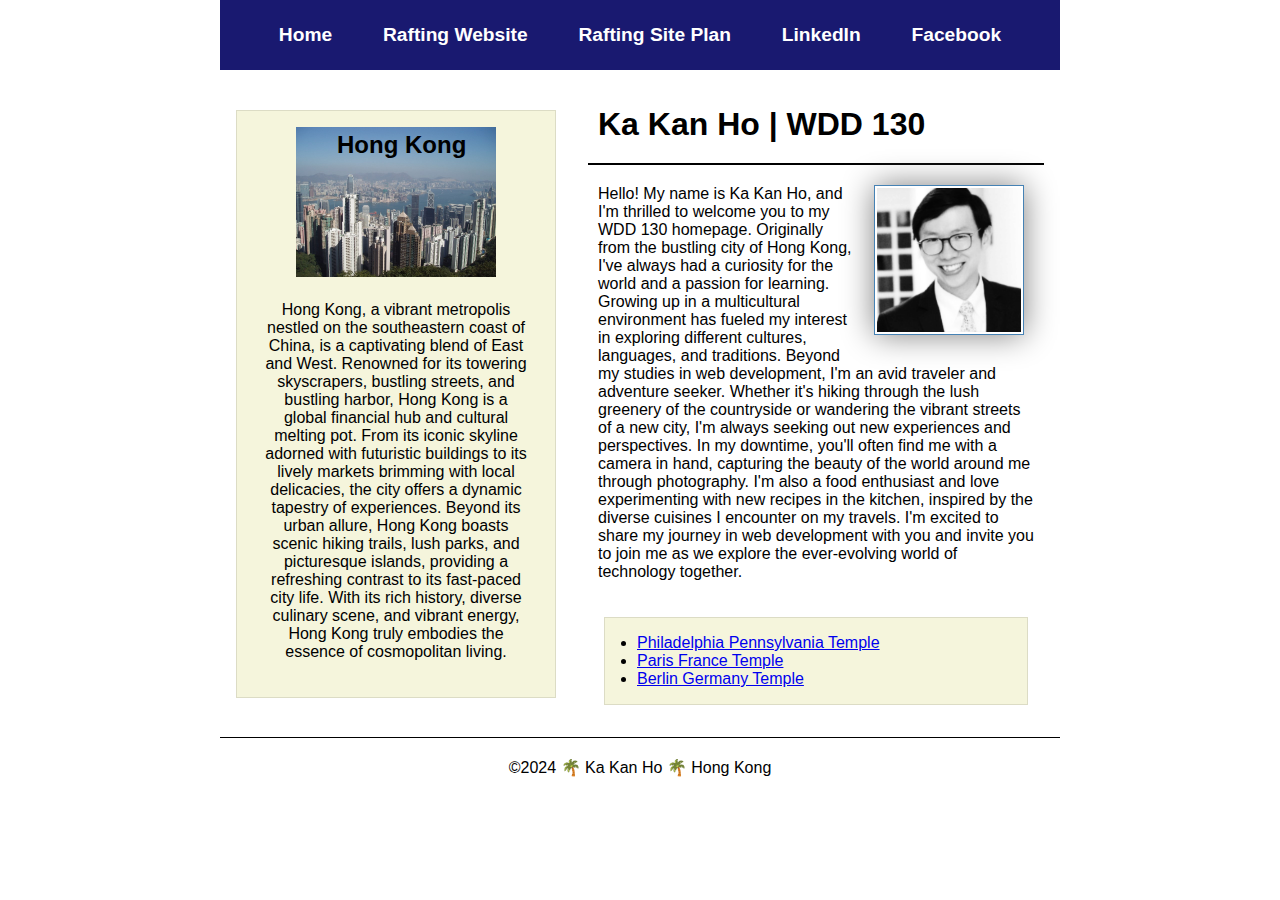
<file: index.html>
<!DOCTYPE html>
<html lang="en-US">
  <head>
    <meta charset="utf-8">
    <meta name="viewport" content="width=device-width,initial-scale=1.0">
    <title>Ka Kan Ho | WDD 130</title>
    <meta name="description" content="Welcome to Ka Kan Ho's WDD 130 homepage. Explore Ka Kan Ho's web development journey and discover the vibrant essence of Hong Kong through captivating visuals and insights. Join the exploration of web development and the dynamic cityscape of Hong Kong.">
    <meta name="author" content="Ka Kan Ho">
    <link rel="stylesheet" href="styles/styles.css">
  </head>
  <body>
    <header>
      <nav>
        <a href="#">Home</a>
        <a href="wwr/">Rafting Website</a>
        <a href="wwr/site-plan-rafting.html">Rafting Site Plan</a>
        <a href="https://www.linkedin.com/">LinkedIn</a>
        <a href="https://www.facebook.com/">Facebook</a>
      </nav>
    </header>
    <div class="grid">
      <main>
        <h1>Ka Kan Ho | WDD 130</h1>
        <img src="images/profile.jpeg" alt="Hello, my name is Ka Kan Ho" width="200">
        <p>Hello! My name is Ka Kan Ho, and I'm thrilled to welcome you to my WDD 130 homepage. Originally from the bustling city of Hong Kong, I've always had a curiosity for the world and a passion for learning. Growing up in a multicultural environment has fueled my interest in exploring different cultures, languages, and traditions. Beyond my studies in web development, I'm an avid traveler and adventure seeker. Whether it's hiking through the lush greenery of the countryside or wandering the vibrant streets of a new city, I'm always seeking out new experiences and perspectives. In my downtime, you'll often find me with a camera in hand, capturing the beauty of the world around me through photography. I'm also a food enthusiast and love experimenting with new recipes in the kitchen, inspired by the diverse cuisines I encounter on my travels. I'm excited to share my journey in web development with you and invite you to join me as we explore the ever-evolving world of technology together.</p>
        <ul class="box">
          <li><a href="https://www.churchofjesuschrist.org/temples/details/philadelphia-pennsylvania-temple" target="_blank">Philadelphia Pennsylvania Temple</a></li>
          <li><a href="https://www.churchofjesuschrist.org/temples/details/paris-france-temple" target="_blank">Paris France Temple</a></li>
          <li><a href="https://www.churchofjesuschrist.org/temples/details/lima-peru-los-olivos-temple" target="_blank">Berlin Germany Temple</a></li>
        </ul>
      </main>
      <aside class="box">
        <h2>Hong Kong</h2>
        <img src="images/A_view_of_Hong_Kong.jpg" alt="A stunning skyline view of Hong Kong with skyscrapers and Victoria Harbour">
        <p>Hong Kong, a vibrant metropolis nestled on the southeastern coast of China, is a captivating blend of East and West. Renowned for its towering skyscrapers, bustling streets, and bustling harbor, Hong Kong is a global financial hub and cultural melting pot. From its iconic skyline adorned with futuristic buildings to its lively markets brimming with local delicacies, the city offers a dynamic tapestry of experiences. Beyond its urban allure, Hong Kong boasts scenic hiking trails, lush parks, and picturesque islands, providing a refreshing contrast to its fast-paced city life. With its rich history, diverse culinary scene, and vibrant energy, Hong Kong truly embodies the essence of cosmopolitan living.</p>
      </aside>
    </div>
    <footer>
      <p>©2024 🌴 Ka Kan Ho 🌴 Hong Kong</p>
    </footer>
  </body>

  <!-- Last modified: May 15, 2024 -->
</html>
</file>
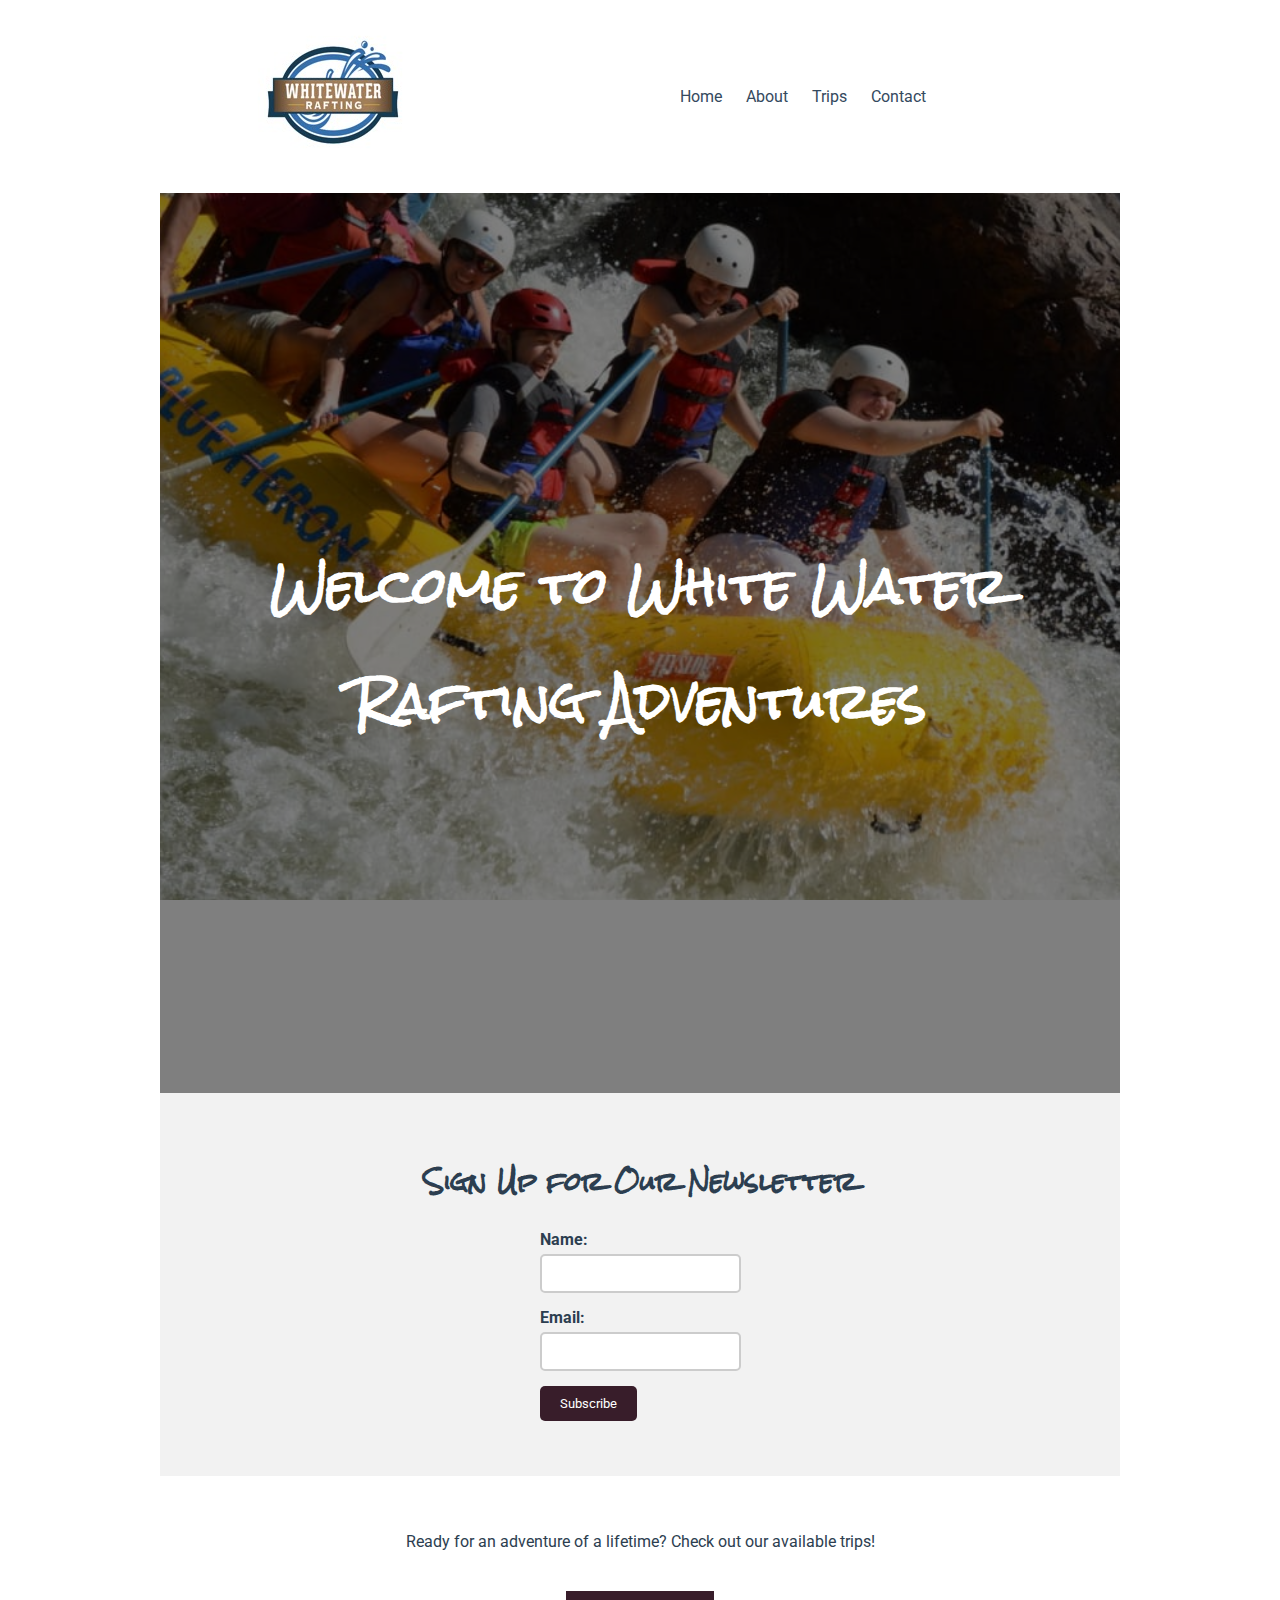
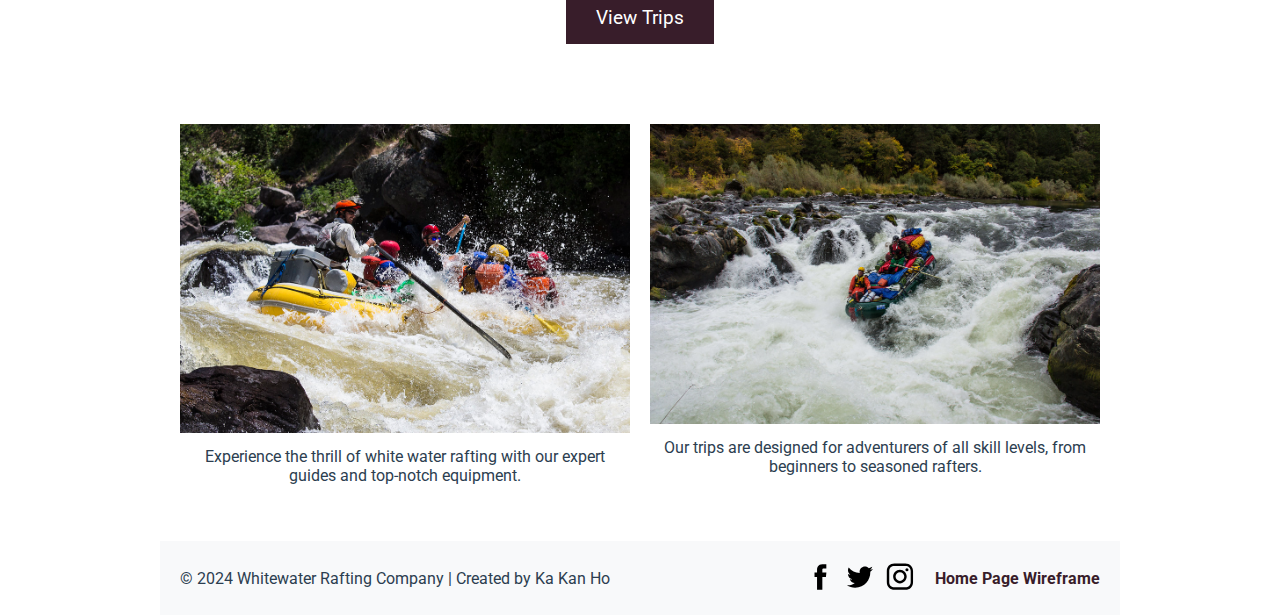
<file: wwr/index.html>
<!DOCTYPE html>
<html lang="en">
<head>
  <meta charset="UTF-8">
  <meta name="viewport" content="width=device-width, initial-scale=1.0">
  <meta name="description" content="Experience the thrill of white water rafting with our expert guides and top-notch equipment. Join us for an adventure of a lifetime.">
  <meta name="author" content="Ka Kan Ho">
  <title>White Water Rafting</title>
  <link rel="stylesheet" href="styles/rafting.css">
</head>
<body>
  <header>
    <!-- Logo -->
    <div class="logo">
      <img src="images/Picture1.jpg" alt="Rafting Company Logo">
    </div>
    <!-- Navigation -->
    <nav>
      <a href="index.html">Home</a>
      <a href="about.html">About</a>
      <a href="trips.html">Trips</a>
      <a href="contact.html">Contact</a>
    </nav>
  </header>

  <main>
    <!-- Hero Section -->
    <section class="hero-container">
      <div class="hero" style="background-image: url('images/b0hhh4sdp7cet06taqxa.jpeg');">
        <div class="hero-overlay"></div>
        <div class="hero-content">
          <h1>Welcome to White Water Rafting Adventures</h1>
        </div>
      </div>
    </section>

    <!-- Newsletter Sign-Up Form -->
    <section class="newsletter">
      <h2>Sign Up for Our Newsletter</h2>
      <form>
        <div class="input-row">
          <label for="name">Name:</label>
          <input type="text" id="name" name="name" required>
        </div>
        <div class="input-row">
          <label for="email">Email:</label>
          <input type="email" id="email" name="email" required>
        </div>
        <div class="input-row">
          <button type="submit">Subscribe</button>
        </div>
      </form>
    </section>

    <!-- Call to Action -->
    <div class="cta">
      <p>Ready for an adventure of a lifetime? Check out our available trips!</p>
      <button onclick="window.location.href='trips.html'">View Trips</button>
    </div>

    <!-- Grid Layout Section -->
    <div class="purpose">
      <div class="grid-container">
        <div class="grid-item">
          <img src="images/28206050942_0b58c7636c_b.jpg" alt="Rafting Image 1">
          <p>Experience the thrill of white water rafting with our expert guides and top-notch equipment.</p>
        </div>
        <div class="grid-item">
          <img src="images/9129835324_6c9f74d093_b.jpg" alt="Rafting Image 2">
          <p>Our trips are designed for adventurers of all skill levels, from beginners to seasoned rafters.</p>
        </div>
      </div>
    </div>
  </main>

  <footer>
    <!-- Copyright -->
    <p>© 2024 Whitewater Rafting Company | Created by Ka Kan Ho</p>
    <!-- Social Media Icons -->
    <div class="social-container">
      <nav class="sociallinks">
        <a href="https://facebook.com">
          <img src="images/facebook.svg" alt="Facebook">
        </a>
        <a href="https://twitter.com">
          <img src="images/twitter.svg" alt="Twitter">
        </a>
        <a href="https://instagram.com">
          <img src="images/instagram.svg" alt="Instagram">
        </a>
      </nav>
    </div>
    <!-- Link to Home page wireframe image -->
    <div class="wireframe-link">
      <a href="https://app.moqups.com/COa0nLbhVwtLuVstf89qK6b0GQZfDX81/view/page/ad64222d5" target="_blank">Home Page Wireframe</a>
    </div>
  </footer>
</body>
</html>
</file>
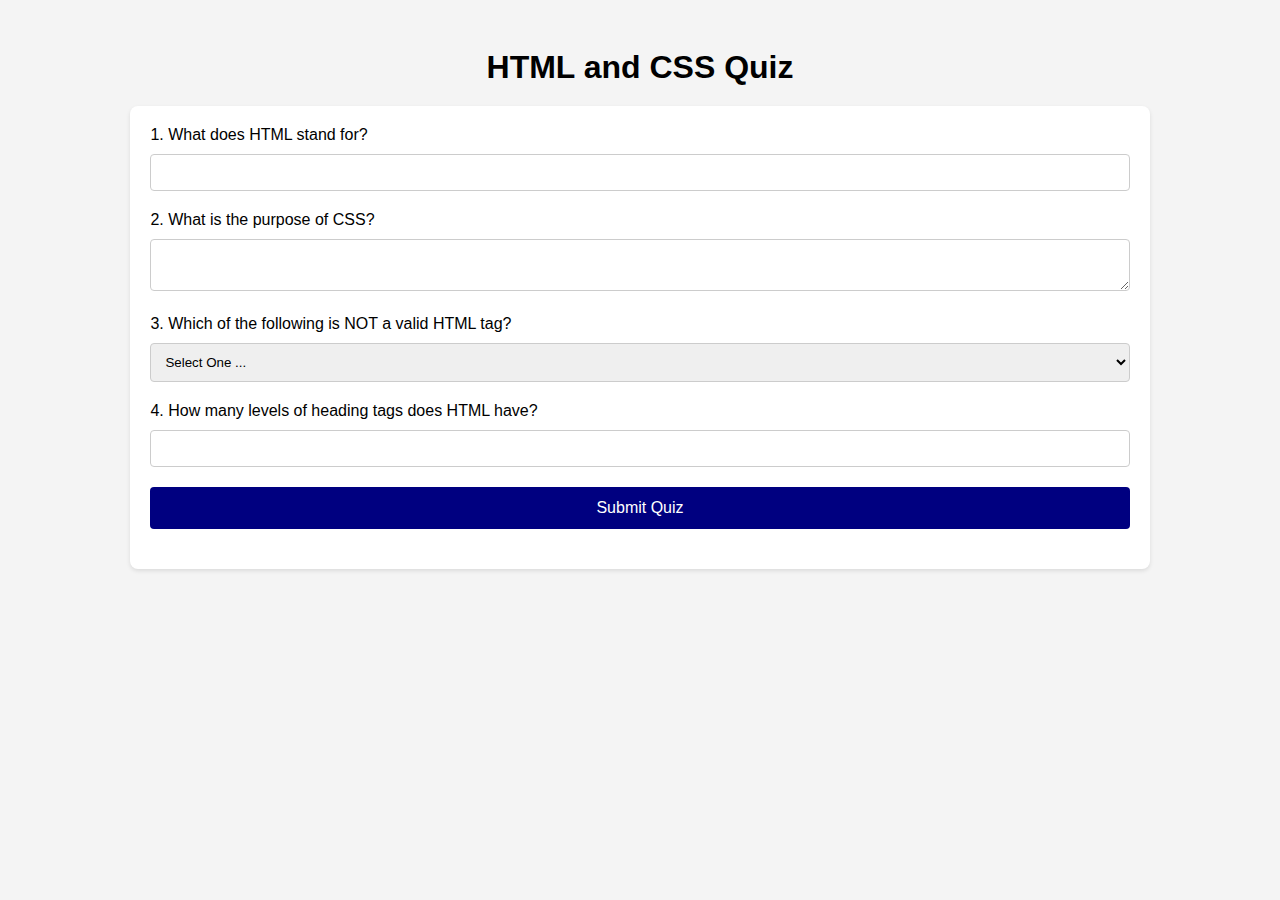
<file: quiz.html>
<!DOCTYPE html>
<html lang="en">
<head>
  <meta charset="UTF-8">
  <meta name="viewport" content="width=device-width, initial-scale=1.0">
  <title>HTML and CSS Quiz</title>
  <meta name="description" content="Test your knowledge about HTML and CSS with this online quiz.">
  <meta name="author" content="Ka Kan Ho">
  <link rel="stylesheet" href="styles/quiz.css">
</head>
<body>
  <h1>HTML and CSS Quiz</h1>
  <form>
    <!-- Question 1: Fill in the blank -->
    <label for="q1">1. What does HTML stand for?</label>
    <input type="text" id="q1" name="q1" required>

    <!-- Question 2: Short answer -->
    <label for="q2">2. What is the purpose of CSS?</label>
    <textarea id="q2" name="q2" required></textarea>

    <!-- Question 3: Select an option -->
    <label for="q3">3. Which of the following is NOT a valid HTML tag?</label>
    <select id="q3" name="q3" required>
      <option value="" selected disabled>Select One ...</option>
      <option value="a">a</option>
      <option value="b">b</option>
      <option value="c">c</option>
      <option value="d">d</option>
    </select>

    <!-- Question 4: Number input -->
    <label for="q4">4. How many levels of heading tags does HTML have?</label>
    <input type="number" id="q4" name="q4" min="1" max="6" required>

    <button type="submit">Submit Quiz</button>
  </form>
</body>
</html>
</file>
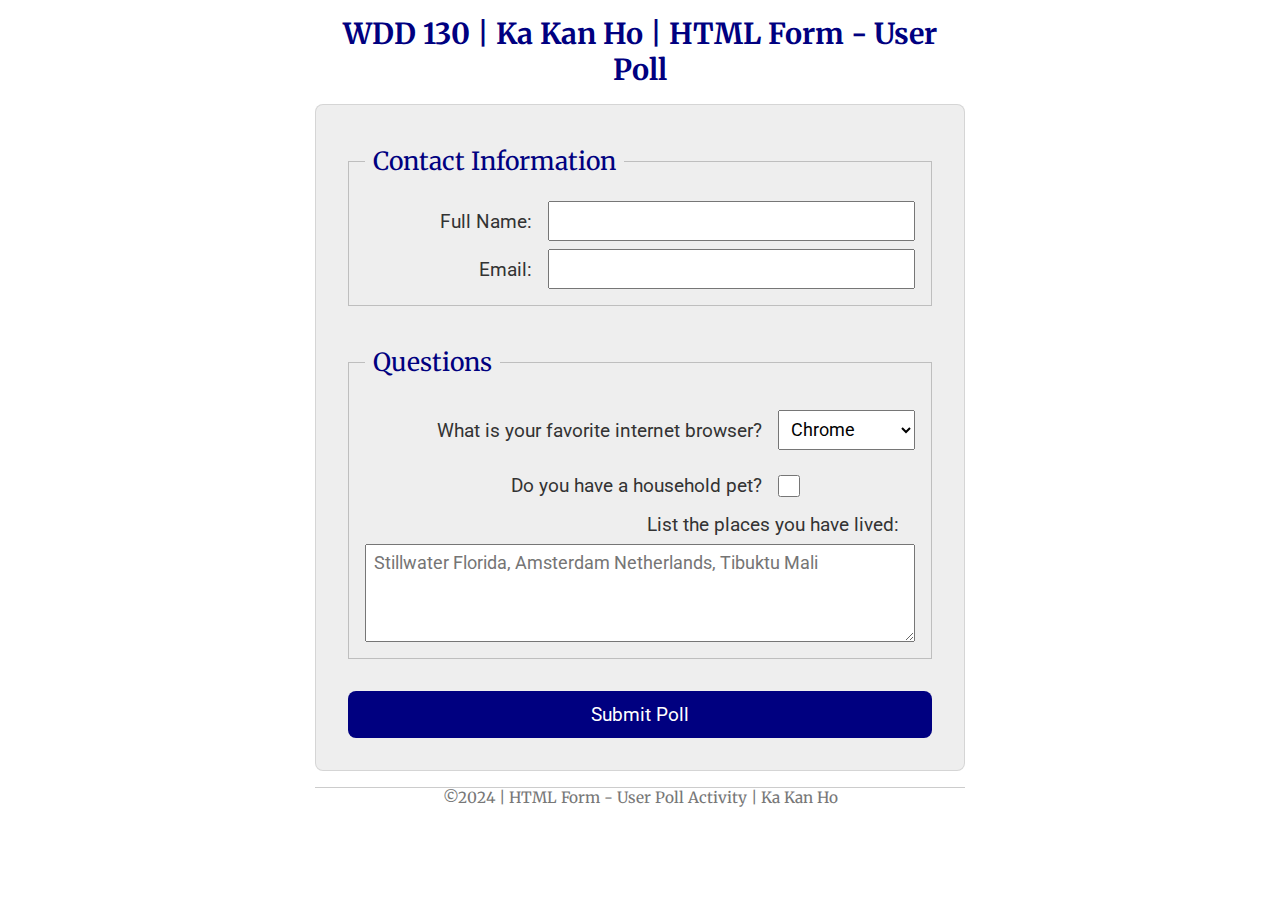
<file: week05/poll-form.html>
<!DOCTYPE html>
<html lang="en-us">
<head>
  <meta charset="utf-8">
  <meta name="viewport" content="width=device-width, initial-scale=1">
  <title>WDD 130 | HTML Form - User Poll</title>
  <link rel="stylesheet" href="styles/poll-form.css">
</head>
<body>
<header>
  <h1>WDD 130 | Ka Kan Ho | HTML Form - User Poll</h1>
</header>
<main>
  <form>
    <fieldset>
      <legend>Contact Information</legend>
      <div class="form-item column2">
        <label for="fullname">Full Name:</label>
        <input type="text" id="fullname" name="fullname">
      </div>
      <div class="form-item column2">
        <label for="useremail">Email:</label>
        <input type="email" id="useremail" name="useremail">
      </div>
    </fieldset>
    <fieldset>
      <legend>Questions</legend>
      <div class="form-item column1">
        <label for="browser">What is your favorite internet browser?</label>
        <select id="browser" name="browser">
          <option value="chrome">Chrome</option>
          <option value="firefox">Firefox</option>
          <option value="safari">Safari</option>
          <option value="edge">Edge</option>
          <option value="brave">Brave</option>
          <option value="other">Other</option>
        </select>
      </div>
      <div class="form-item column1">
        <label for="pet">Do you have a household pet?</label>
        <input type="checkbox" id="pet" name="pet">
      </div>
      <label for="feedback">List the places you have lived:</label>
      <textarea id="feedback" name="feedback" rows="4" placeholder="Stillwater Florida, Amsterdam Netherlands, Tibuktu Mali"></textarea>
    </fieldset>
    <button type="submit">Submit Poll</button>
  </form>
</main>
<footer>
  <p>©2024 | HTML Form - User Poll Activity | Ka Kan Ho</p>
</footer>
</body>
</html>
</file>
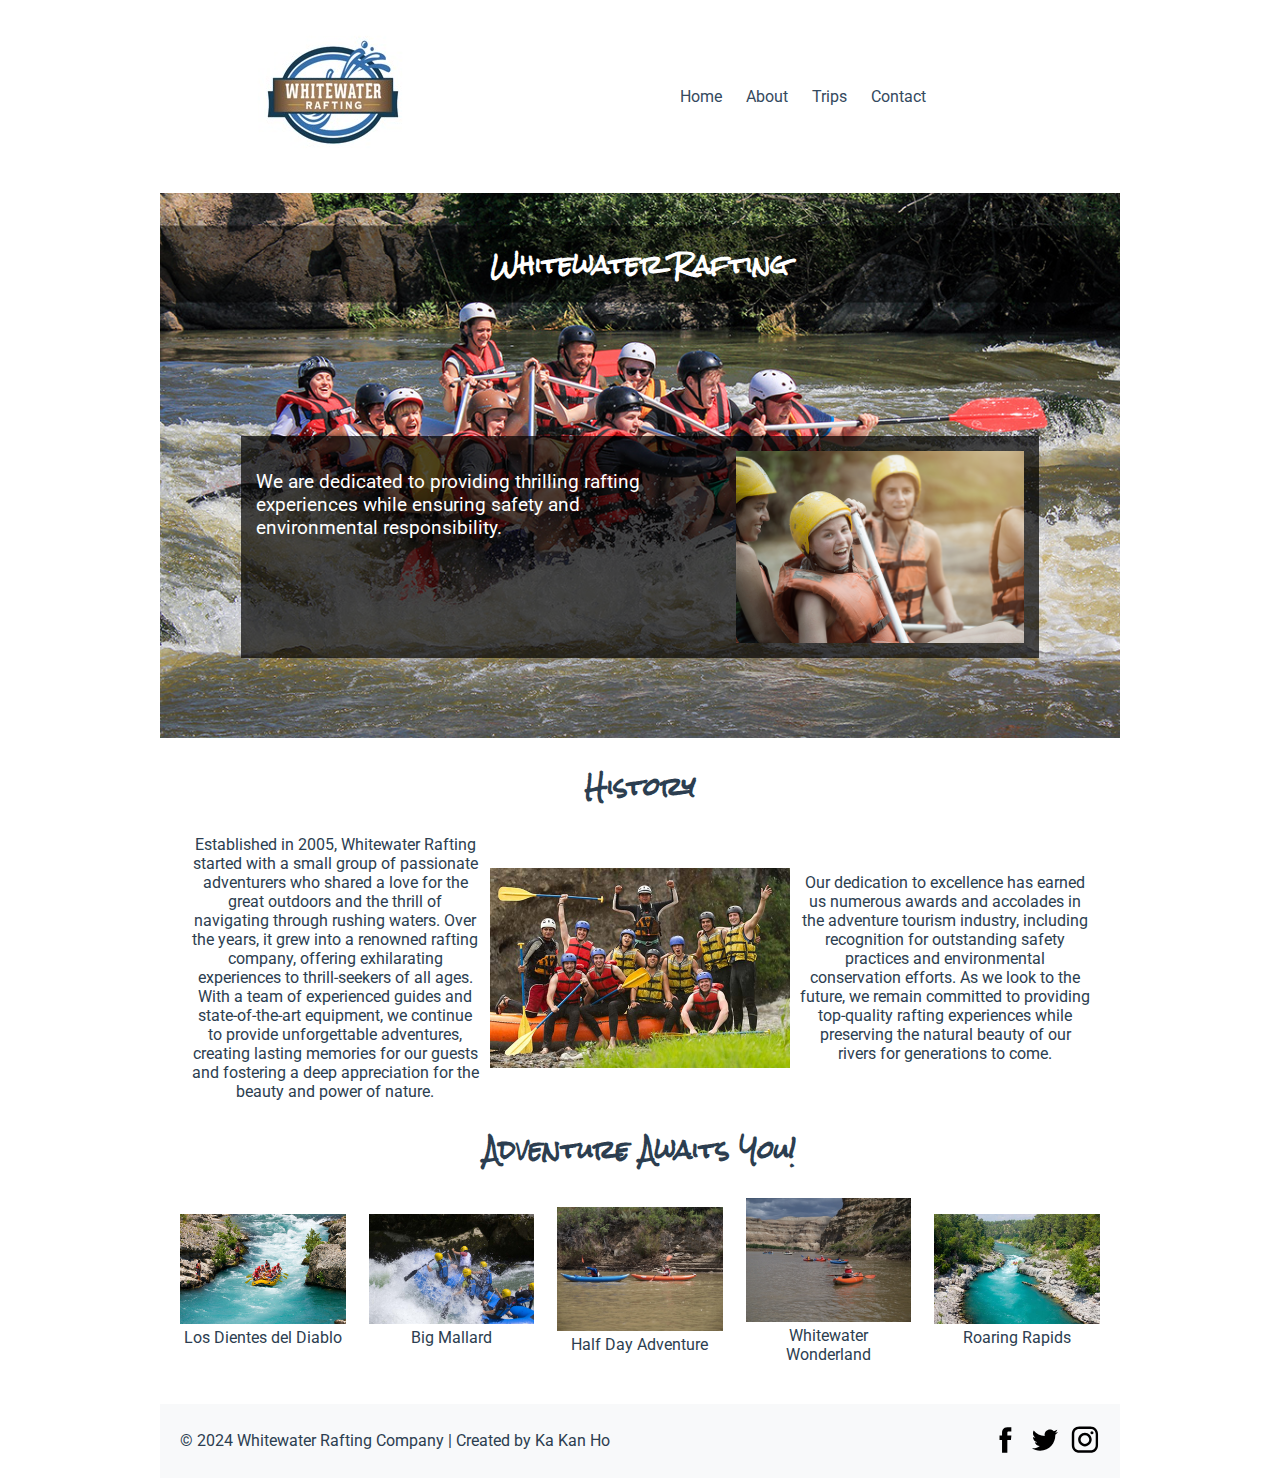
<file: wwr/about.html>
<!DOCTYPE html>
<html lang="en">
<head>
    <meta charset="UTF-8">
    <meta name="viewport" content="width=device-width, initial-scale=1.0">
    <meta name="description" content="Welcome to Whitewater Rafting Company! Get ready for an unforgettable adventure with our thrilling whitewater rafting trips. Join us as we navigate through the most scenic and challenging rivers, ensuring safety, excitement, and environmental responsibility. Contact us today to book your next adventure!">
    <meta name="author" content="Ka Kan Ho">
    <title>About Us - Rafting Company</title>
    <link rel="stylesheet" href="styles/rafting.css">
</head>
<body>
  <header>
    <!-- Logo -->
    <div class="logo">
        <img src="images/Picture1.jpg" alt="Rafting Company Logo">
    </div>
    <!-- Navigation -->
    <nav>
        <a href="index.html">Home</a>
        <a href="about.html">About</a>
        <a href="trips.html">Trips</a>
        <a href="contact.html">Contact</a>
    </nav>
  </header>


    
    <main>
      <div class="hero-section">
        <img src="images/rafting10_1024.jpg" alt="Rafting Adventure">
        <h1>Whitewater Rafting</h1>
        <article>
          <img src="images/rafting21_600.png" alt="Happy Client">
          <p>We are dedicated to providing thrilling rafting experiences while ensuring safety and environmental responsibility.</p>
        </article>
      </div>
      <section class="history">
        <h2 class="history-heading">History</h2>
        <div class="history-content">
            <p>Established in 2005, Whitewater Rafting started with a small group of passionate adventurers who shared a love for the great outdoors and the thrill of navigating through rushing waters. Over the years, it grew into a renowned rafting company, offering exhilarating experiences to thrill-seekers of all ages. With a team of experienced guides and state-of-the-art equipment, we continue to provide unforgettable adventures, creating lasting memories for our guests and fostering a deep appreciation for the beauty and power of nature.</p>
            <img src="images/rafting59_600.jpg" alt="Whitewater Rafting" class="history-image">
            <p>Our dedication to excellence has earned us numerous awards and accolades in the adventure tourism industry, including recognition for outstanding safety practices and environmental conservation efforts. As we look to the future, we remain committed to providing top-quality rafting experiences while preserving the natural beauty of our rivers for generations to come.</p>
        </div>
      </section>            
      <section class="adventures">
        <h2>Adventure Awaits You!</h2>
        <div class="adventures-content">
            <figure>
                <img src="images/rafting65_600.jpg" alt="Los Dientes del Diablo Rafting Adventure">
                <figcaption>Los Dientes del Diablo</figcaption>
            </figure>
            <figure>
                <img src="images/rafting64_600.jpg" alt="Big Mallard Rafting Adventure">
                <figcaption>Big Mallard</figcaption>
            </figure>
            <figure>
                <img src="images/deso-2kayaks.jpg" alt="Half Day Adventure Kayaking">
                <figcaption>Half Day Adventure</figcaption>
            </figure>
            <figure>
                <img src="images/deso-boats.jpg" alt="Whitewater Wonderland Rafting Adventure">
                <figcaption>Whitewater Wonderland</figcaption>
            </figure>
            <figure>
                <img src="images/rafting58_600.jpg" alt="Roaring Rapids Rafting Adventure">
                <figcaption>Roaring Rapids</figcaption>
            </figure>
        </div>
      </section>    
    </main>

    <footer>
      <!-- Copyright -->
      <p>© 2024 Whitewater Rafting Company | Created by Ka Kan Ho</p>
      <!-- Social Media Icons -->
      <div class="social-container">
        <nav class="sociallinks">
          <a href="https://facebook.com">
            <img src="images/facebook.svg" alt="Facebook">
          </a>
          <a href="https://twitter.com">
            <img src="images/twitter.svg" alt="Twitter">
          </a>
          <a href="https://instagram.com">
            <img src="images/instagram.svg" alt="Instagram">
          </a>
        </nav>
      </div>
    </footer>
</body>
</html>
</file>
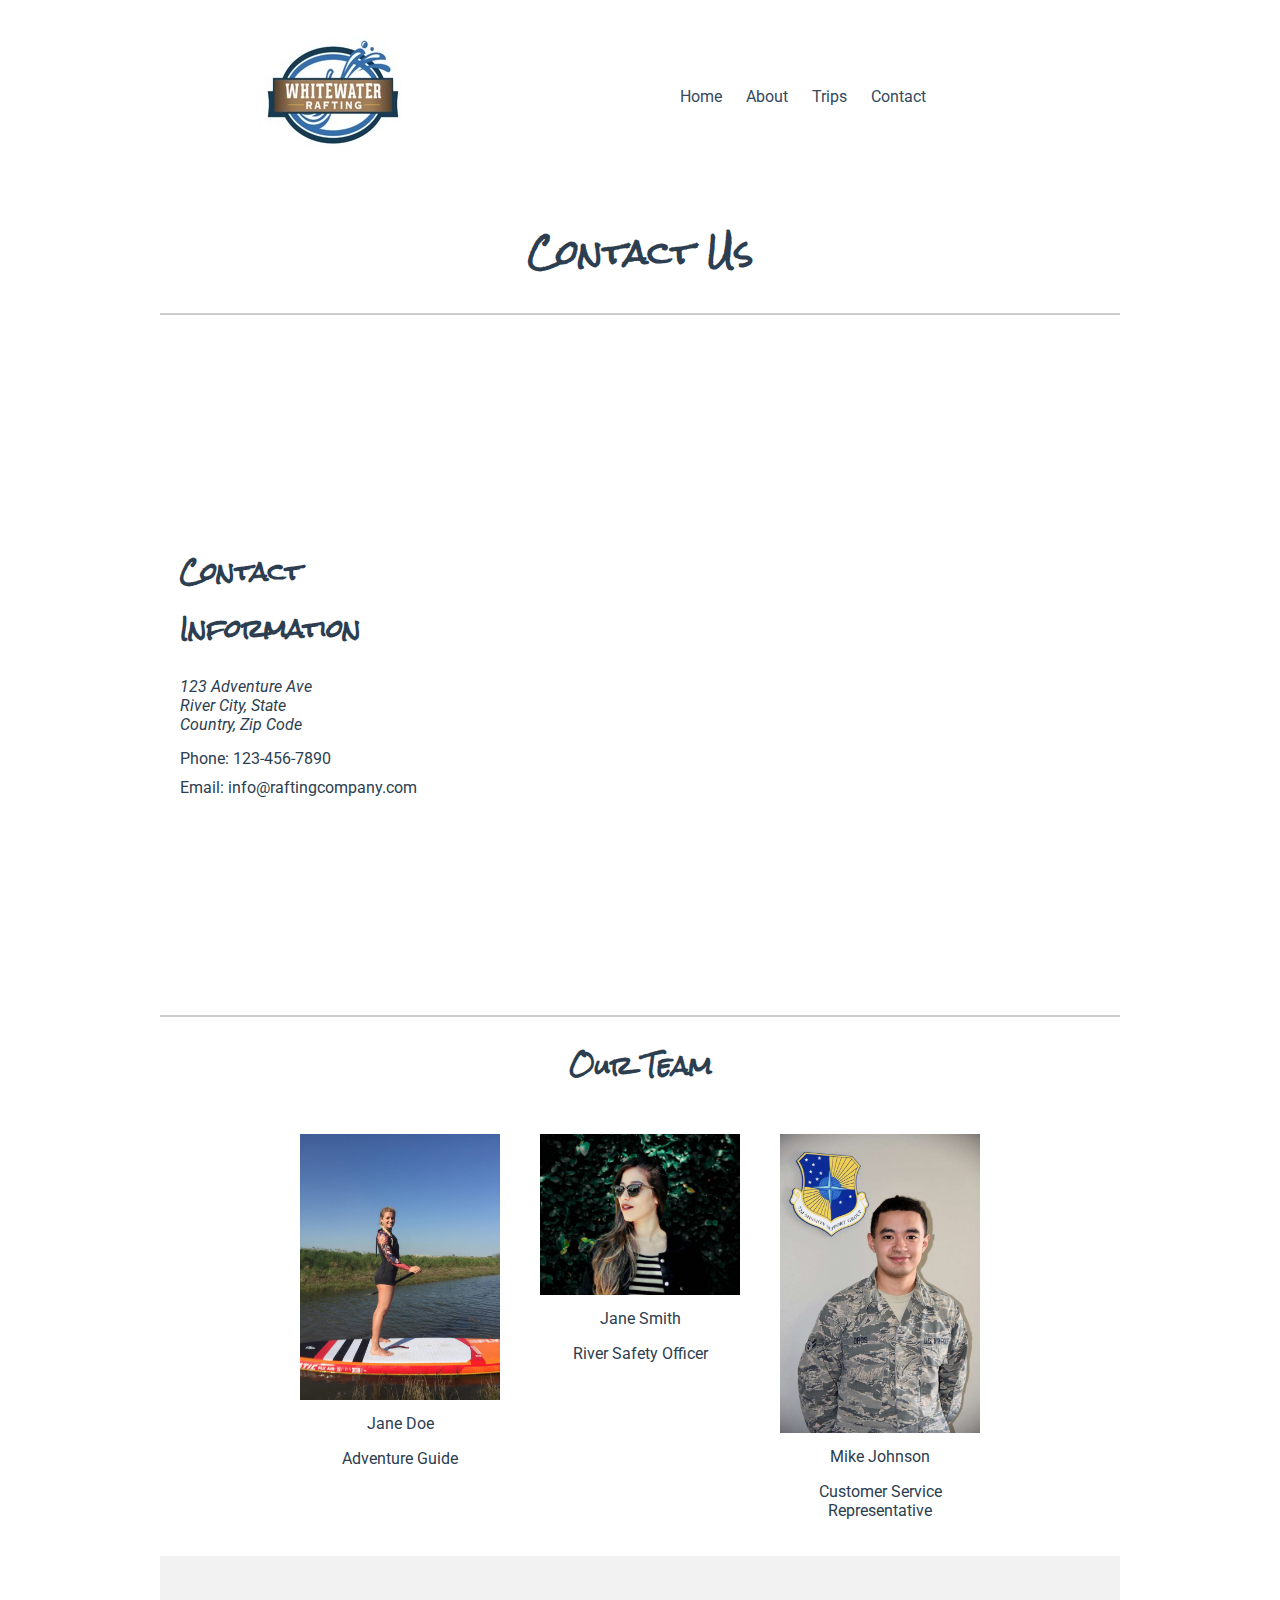
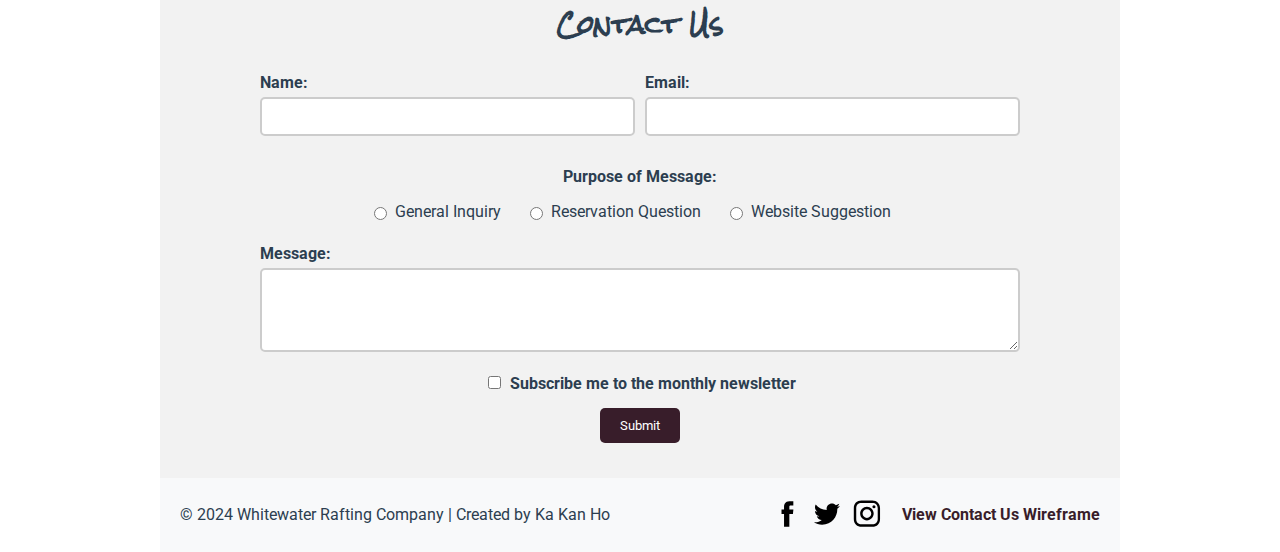
<file: wwr/contact.html>
<!DOCTYPE html>
<html lang="en">
<head>
    <meta charset="UTF-8">
    <meta name="viewport" content="width=device-width, initial-scale=1.0">
    <meta name="description" content="Contact Whitewater Rafting Company for an unforgettable adventure! Reach out to book your next trip or ask any questions about our services.">
    <meta name="author" content="Ka Kan Ho">
    <title>Contact Us - Rafting Company</title>
    <link rel="stylesheet" href="styles/rafting.css">
</head>
<body>
  <header>
    <!-- Logo -->
    <div class="logo">
        <img src="images/Picture1.jpg" alt="Rafting Company Logo">
    </div>
    <!-- Navigation -->
    <nav>
        <a href="index.html">Home</a>
        <a href="about.html">About</a>
        <a href="trips.html">Trips</a>
        <a href="contact.html">Contact</a>
    </nav>
  </header>


    
    <main>
        <!-- Main heading -->
        <h1>Contact Us</h1>
    
        <section class="contact-info">
            <div class="contact-details">
                <h2>Contact Information</h2>
                <address>
                    <p>123 Adventure Ave</p>
                    <p>River City, State</p>
                    <p>Country, Zip Code</p>
                </address>
                <p class="phone">Phone: 123-456-7890</p>
                <p class="email">Email: info@raftingcompany.com</p>
            </div>        
            <div class="map-container">
                <!-- Google Maps iframe here -->
                <iframe src="https://www.google.com/maps/embed?pb=!1m18!1m12!1m3!1d3222.591220708956!2d-112.4688826846956!3d43.81954842877308!2m3!1f0!2f0!3f0!3m2!1i1024!2i768!4f13.1!3m3!1m2!1s0x53547a395f10b047%3A0xe5c8feade11f6c98!2sBrigham%20Young%20University%20-%20Idaho!5e0!3m2!1sen!2sus!4v1632904628537!5m2!1sen!2sus" width="400" height="300" allowfullscreen="" loading="lazy"></iframe>
            </div>
        </section>    

        <section class="employee-profiles">
            <h2 class="centered-heading">Our Team</h2>
            <div class="employees">
                <div class="employee">
                    <img src="images/30825962_10214130673092715_125558630_o.jpg" alt="Employee 1">
                    <p>Jane Doe</p>
                    <p>Adventure Guide</p>
                </div>
                <div class="employee">
                    <img src="images/photo.jpg" alt="Employee 2">
                    <p>Jane Smith</p>
                    <p>River Safety Officer</p>
                </div>
                <div class="employee">
                    <img src="images/airman-first-class-daniel-oros-is-a-customer-service-669c59-1024.jpg" alt="Employee 3">
                    <p>Mike Johnson</p>
                    <p>Customer Service Representative</p>
                </div>
            </div>
        </section>      

        <section class="contact-form">
            <h2>Contact Us</h2>
            <form action="#" method="POST">
                <div class="input-container">
                    <div class="input-row">
                        <label for="name">Name:</label>
                        <input type="text" id="name" name="name">
                    </div>
                    <div class="input-row">
                        <label for="email">Email:</label>
                        <input type="email" id="email" name="email">
                    </div>
                </div>
                <div class="radio-group">
                  <p class="label-bold">Purpose of Message:</p>
                  <div class="radio-container">
                    <input type="radio" name="purpose" id="general" value="general">
                    <label for="general">General Inquiry</label>
                  </div>
                  
                  <div class="radio-container">
                    <input type="radio" name="purpose" id="reservation" value="reservation">
                    <label for="reservation">Reservation Question</label>
                  </div>
                  
                  <div class="radio-container">
                    <input type="radio" name="purpose" id="website" value="website">
                    <label for="website">Website Suggestion</label>
                  </div>
                </div>
                <div class="input-row">
                    <label for="message">Message:</label>
                    <textarea id="message" name="message" rows="4"></textarea>
                </div>
                <div class="input-row">
                    <input type="checkbox" id="subscribe" name="subscribe">
                    <label for="subscribe">Subscribe me to the monthly newsletter</label>
                </div>
                <div class="input-row">
                    <button type="submit">Submit</button>
                </div>
            </form>
        </section>      
    </main>

    <footer>
      <!-- Copyright -->
      <p>© 2024 Whitewater Rafting Company | Created by Ka Kan Ho</p>
      <!-- Social Media Icons -->
      <div class="social-container">
        <nav class="sociallinks">
          <a href="https://facebook.com">
            <img src="images/facebook.svg" alt="Facebook">
          </a>
          <a href="https://twitter.com">
            <img src="images/twitter.svg" alt="Twitter">
          </a>
          <a href="https://instagram.com">
            <img src="images/instagram.svg" alt="Instagram">
          </a>
        </nav>
      </div>
      <!-- Link to Contact Us wireframe image -->
      <p class="wireframe-link">
        <a href="https://app.moqups.com/COa0nLbhVwtLuVstf89qK6b0GQZfDX81/view/page/aca85e681" target="_blank">View Contact Us Wireframe</a>
      </p>
    </footer>
</body>
</html>
</file>
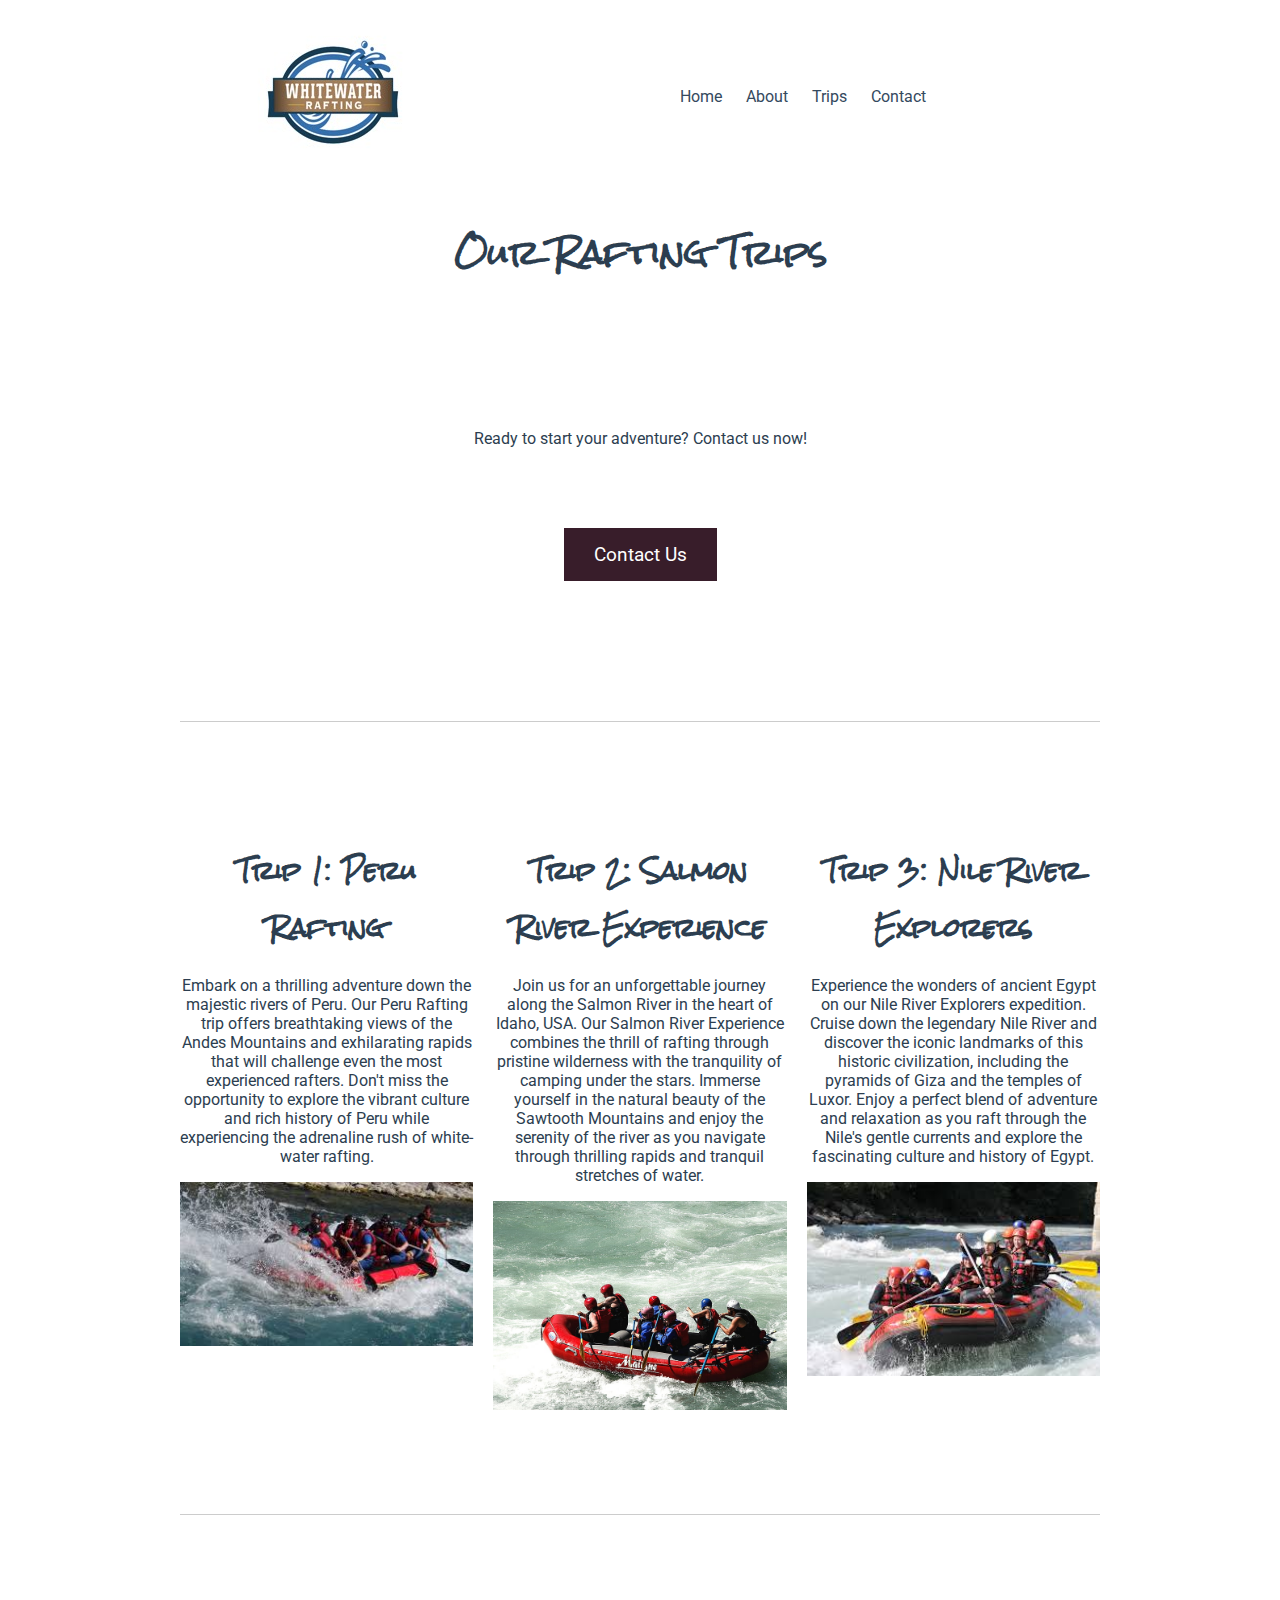
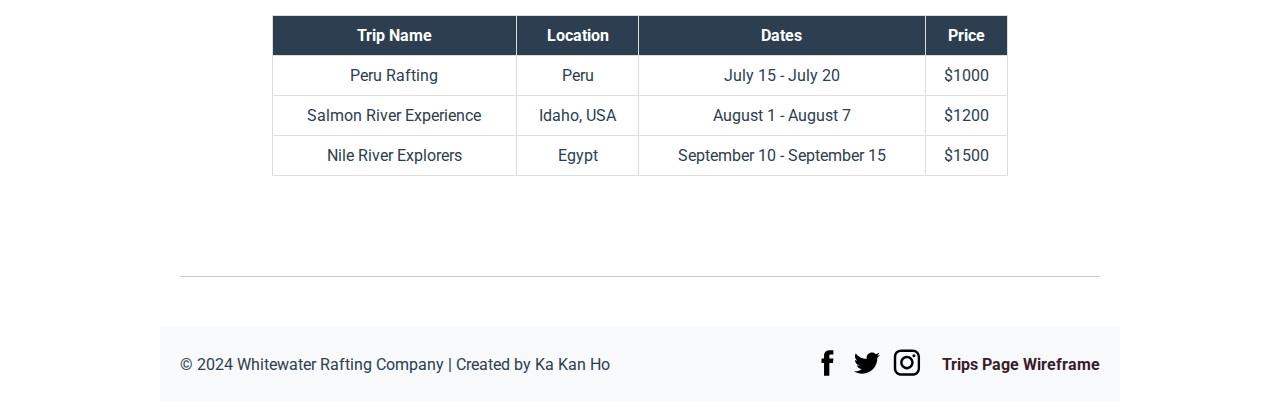
<file: wwr/trips.html>
<!DOCTYPE html>
<html lang="en">

<head>
    <meta charset="UTF-8">
    <meta name="viewport" content="width=device-width, initial-scale=1.0">
    <title>Trips - Rafting Adventures</title>
    <meta name="description" content="Explore our exciting rafting trips and adventures. Choose from a variety of destinations and packages. Contact us to book your trip now!">
    <meta name="author" content="Ka Kan Ho">
    <link rel="stylesheet" href="styles/rafting.css">
</head>

<body>
    <header>
        <!-- Logo -->
        <div class="logo">
            <img src="images/Picture1.jpg" alt="Rafting Company Logo">
        </div>
        <!-- Navigation -->
        <nav>
            <a href="index.html">Home</a>
            <a href="about.html">About</a>
            <a href="trips.html">Trips</a>
            <a href="contact.html">Contact</a>
        </nav>
    </header>


    
    <main>
        <h1>Our Rafting Trips</h1> <!-- Add the h1 tag for the heading -->
        <!-- Container for the text and button -->
        <div class="container">
          <div class="cta-container">
            <!-- Text before the Call-to-action button -->
            <div class="cta-text">
                <p>Ready to start your adventure? Contact us now!</p>
            </div>

            <!-- Call-to-action button -->
            <div class="cta">
                <button onclick="window.location.href='contact.html'">Contact Us</button>
            </div>
          </div>
          <section class="trip">
            <div class="trip-description">
                <h2>Trip 1: Peru Rafting</h2>
                <p>Embark on a thrilling adventure down the majestic rivers of Peru. Our Peru Rafting trip offers breathtaking views of the Andes Mountains and exhilarating rapids that will challenge even the most experienced rafters. Don't miss the opportunity to explore the vibrant culture and rich history of Peru while experiencing the adrenaline rush of white-water rafting.</p>
                <img src="images/images.jpg" alt="Peru Rafting">
            </div>
            <div class="trip-description">
                <h2>Trip 2: Salmon River Experience</h2>
                <p>Join us for an unforgettable journey along the Salmon River in the heart of Idaho, USA. Our Salmon River Experience combines the thrill of rafting through pristine wilderness with the tranquility of camping under the stars. Immerse yourself in the natural beauty of the Sawtooth Mountains and enjoy the serenity of the river as you navigate through thrilling rapids and tranquil stretches of water.</p>
                <img src="images/raft-whitewater-raft-boat-teamwork-preview.jpg" alt="Salmon River Experience">
            </div>
            <div class="trip-description">
                <h2>Trip 3: Nile River Explorers</h2>
                <p>Experience the wonders of ancient Egypt on our Nile River Explorers expedition. Cruise down the legendary Nile River and discover the iconic landmarks of this historic civilization, including the pyramids of Giza and the temples of Luxor. Enjoy a perfect blend of adventure and relaxation as you raft through the Nile's gentle currents and explore the fascinating culture and history of Egypt.</p>
                <img src="images/images_(1).jpg" alt="Nile River Explorers">
            </div>
          </section>
          <div class="trip-table">
            <div class="trip-table-container">
              <table>
                  <thead>
                      <tr>
                          <th>Trip Name</th>
                          <th>Location</th>
                          <th>Dates</th>
                          <th>Price</th>
                      </tr>
                  </thead>
                  <tbody>
                      <tr>
                          <td>Peru Rafting</td>
                          <td>Peru</td>
                          <td>July 15 - July 20</td>
                          <td>$1000</td>
                      </tr>
                      <tr>
                          <td>Salmon River Experience</td>
                          <td>Idaho, USA</td>
                          <td>August 1 - August 7</td>
                          <td>$1200</td>
                      </tr>
                      <tr>
                          <td>Nile River Explorers</td>
                          <td>Egypt</td>
                          <td>September 10 - September 15</td>
                          <td>$1500</td>
                      </tr>
                      <!-- Add more rows for other trips as needed -->
                  </tbody>
              </table>
            </div>
          </div>
        </div>
    </main>

    <footer>
      <!-- Copyright -->
      <p>© 2024 Whitewater Rafting Company | Created by Ka Kan Ho</p>
      <!-- Social Media Icons -->
      <div class="social-container">
        <nav class="sociallinks">
          <a href="https://facebook.com">
            <img src="images/facebook.svg" alt="Facebook">
          </a>
          <a href="https://twitter.com">
            <img src="images/twitter.svg" alt="Twitter">
          </a>
          <a href="https://instagram.com">
            <img src="images/instagram.svg" alt="Instagram">
          </a>
        </nav>
      </div>
      <!-- Link to Trips page wireframe image -->
      <div class="wireframe-link">
        <a href="https://app.moqups.com/COa0nLbhVwtLuVstf89qK6b0GQZfDX81/view/page/a8c22e7c3" target="_blank">Trips Page Wireframe</a>
      </div>
    </footer>
</body>

</html>
</file>
<file: styles/styles.css>
* {
  margin: 0;
  padding: 0;
  box-sizing: border-box;
}
nav {
  background-color: midnightblue;
  padding: 1rem;
  display: flex;
  justify-content: space-evenly;
  align-items: center;
}
nav a {
  display: block;
  padding: 0.5rem;
  text-decoration: none;
  font-size: 1.2rem;
  font-weight: 700;
  color: #fff; /* shorthand for white */
}
h1 {
  color: black;
  border-bottom: 2px solid #000; /* 2px wide, solid line, black color */
  padding: 20px 10px;
}
main img {
  width: 150px;
  height: auto;
  border: 1px solid steelblue;
  padding: 2px;
  box-shadow: 0 0 30px gray;
  float: right;
  margin: 20px; /* Add margin on all sides */
}
p {
  padding: 20px 10px;
}
main {
  max-width: 840px;
  grid-column: 2/3;
  margin: 1rem;
}
aside {
  width: 20rem;
  text-align: center;
  position: relative;
  grid-column: 1/2;
  grid-row: 1/2;
}
aside img {
  width: 200px;
  height: auto;
}
footer {
  margin-top: 15px;
  border-top: 1px solid #000;
  text-align: center;
}
aside h2 {
  position: absolute;
  top: 20px;
  left: 100px;
}
header, footer, .grid  {
    margin: 0 auto;
    max-width: 840px;
}
body {
  font-family: 'Roboto', sans-serif;
}
/* Class Selectors */
.box {
  margin: 1rem;
  border: 1px solid rgba(0,0,0,.1);
  padding: 1rem;
  background-color: #f5f5dc;
  color: #000;
}
.grid {
    display: grid;
    align-items: center;
}
ul.box {
  margin: 1rem;
  border: 1px solid rgba(0,0,0,.1);
  padding: 1rem 2rem; /* Increase padding on top and bottom */
  background-color: #f5f5dc;
  color: #000;
}
</file>
<file: wwr/styles/rafting.css>
/* Import Google Fonts */
@import url('https://fonts.googleapis.com/css2?family=Roboto&family=Rock+Salt&display=swap');

/* Define CSS variables */
:root {
  --primary-color: #2c3e50;
  --secondary-color: #e7c24f;
  --accent1-color: #ecf0f1;
  --accent2-color: #381d2a;

  --heading-font: 'Rock Salt', cursive;
  --paragraph-font: Roboto, sans-serif;

  --nav-background-color: #f8f9fa;
  --nav-link-color: #34495e;
  --nav-hover-link-color: #f39c12;
  --nav-hover-background-color: #2c3e50;
}

/* Styling headings and paragraph elements */
h1, h2, h3, h4, h5, h6 {
  font-family: var(--heading-font);
  color: var(--primary-color);
}

p, figcaption {
  font-family: var(--paragraph-font);
  color: var(--primary-color);
}

/* Remove underlines from social media links */
nav.sociallinks a {
  text-decoration: none;
}

/* Limit entire width of the page */
body {
  max-width: 960px;
  margin: 0 auto; /* Center align the content */
}

/* Additional styling can be added here */
/* CSS for hero section */
.hero-section {
  position: relative;
  width: 100%; /* Relative width declaration */
}
  
.hero-section img {
  display: block;
  width: 100%;
  height: auto;
}
  
/* CSS for the h1 heading within the hero class */
.hero-section h1 {
  position: absolute; /* Position absolutely */
  top: 10%; /* Place it 10% from the top */
  left: 50%; /* Move it to the middle horizontally */
  transform: translate(-50%, -50%); /* Center it horizontally and vertically */
  width: 100%; /* Match the width of the hero image */
  background-color: rgba(0, 0, 0, 0.5); /* Transparent background color */
  color: white; /* Text color */
  padding: 10px; /* Padding for text */
  box-sizing: border-box; /* Include padding in the width */
  text-align: center; /* Center text horizontally */
  font-size: 1.5em; /* Set initial font size for larger screens */
}

/* CSS for the article within the hero class */
.hero-section article {
  position: absolute; /* Position absolutely */
  top: 65%; /* Place it at 65% from the top */
  left: 50%; /* Move it at 50% from the left */
  transform: translate(-50%, -50%); /* Center the element */
  background-color: rgba(0, 0, 0, 0.7); /* Transparent background color */
  color: white; /* Text color */
  padding: 15px; /* Padding for readability */
  width: 80%; /* Example width for the article */
  font-size: 1.2em; /* Set initial font size for larger screens */
}

@media screen and (max-width: 480px) {
  /* Further adjustments for even smaller screens */
  .hero-section h1 {
    font-size: 0.9em; /* Further decrease font size for the smallest screens */
  }
  .hero-section article {
    font-size: 0.6em; /* Further decrease font size for the smallest screens */
  }
}    
  
/* CSS for the image inside the article */
.hero-section article img {
  float: right; /* Float the image to the right */
  margin-left: 2em; /* Increase margin for spacing */
  width: 15em; /* Increase width for the image */
  height: auto; /* Maintain aspect ratio */
}

@media screen and (max-width: 768px) {
  /* Adjustments for smaller screens */
  .hero-section article img {
    width: 12em; /* Adjust width for smaller screens */
    margin-left: 1em; /* Adjust margin for smaller screens */
  }
}

@media screen and (max-width: 480px) {
  /* Further adjustments for even smaller screens */
  .hero-section article img {
    width: 10em; /* Adjust width for the smallest screens */
    margin-left: 0.5em; /* Adjust margin for the smallest screens */
  }
} 

/* CSS for article text color */
.hero-section article p {
  color: white; /* Example color for text */
}

/* Footer styling */
footer {
  background-color: var(--nav-background-color); /* Match the background color */
  padding: 20px; /* Add padding */
  display: flex; /* Use Flexbox */
  justify-content: space-between; /* Distribute items evenly along the main axis */
  align-items: center; /* Center items vertically */
  flex-wrap: nowrap; /* Prevent items from wrapping */
}

/* Footer paragraph styling */
footer p {
  margin: 0; /* Remove default margin */
}

/* Social media icons styling */
.social-container {
  margin-left: auto; /* Push social icons to the right on desktop screens */
}

.sociallinks {
  display: flex; /* Arrange icons horizontally */
  gap: 10px; /* Example gap between icons */
}

nav.sociallinks img {
  width: 30px; /* Example width for the icons */
  height: auto; /* Maintain aspect ratio */
}

/* Media query for larger screens (desktop) */
@media screen and (min-width: 768px) {
  .wireframe-link {
    margin-left: 20px; /* Add margin between social icons and wireframe link */
  }
}

/* Media query for smaller screens */
@media screen and (max-width: 768px) {
  footer {
    flex-direction: column; /* Stack items vertically */
    align-items: center; /* Center items horizontally */
    text-align: center; /* Center text */
  }

  .social-container {
    margin-left: 0; /* Reset margin for mobile screens */
    margin-top: 10px; /* Add margin to the top for spacing */
    margin-bottom: 10px; /* Add margin to the bottom for spacing */
  }
}

/* Header styling using CSS Grid */
header {
  display: grid;
  grid-template-columns: 1fr 2fr; /* Logo takes 1/3 of the width, Navigation takes 2/3 */
  align-items: center; /* Center items vertically */
  justify-items: center; /* Horizontally center items within their columns */
  padding: 20px; /* Example padding */
  width: 100%; /* Ensure the header spans the full width of the viewport */
  box-sizing: border-box; /* Include padding and border in the element's total width calculation */
}

/* Logo styling */
.logo img {
  max-width: 200px; /* Adjust the max-width as needed */
}

/* Specific styling for nav a elements within the header */
header nav a {
  text-decoration: none;
  color: var(--nav-link-color);
  margin-left: 20px; /* Example margin between navigation items */
  font-family: var(--paragraph-font); /* Use the same font as paragraphs */
}

nav a:hover {
  color: var(--nav-hover-link-color);
}

/* CSS for history section */
.history {
  padding: 0 20px; /* Add padding to the sides */
  text-align: center; /* Center align the heading */
}

.history-content {
  display: flex; /* Use Flexbox */
  flex-wrap: nowrap; /* Prevent items from wrapping */
  justify-content: space-between; /* Distribute items evenly along the main axis */
  align-items: center; /* Center items vertically */
  margin-top: 20px; /* Add space between heading and content */
}

.history-content p {
  flex: 1; /* Make paragraphs flexible to allow the image to be larger */
  margin: 0 10px; /* Add space between paragraphs and image */
}

.history-content img {
  max-width: 300px; /* Increase the max-width to make the image larger */
  height: auto; /* Maintain aspect ratio */
}

/* CSS for adventures section */
.adventures {
  padding: 0 20px; /* Add padding to the sides */
  text-align: center; /* Center align the heading */
  margin-top: 20px; /* Add space between sections */
  margin-bottom: 40px; /* Add space between the footer and the adventures section */
}

.adventures-content {
  display: flex; /* Use Flexbox */
  flex-wrap: nowrap; /* Prevent items from wrapping */
  justify-content: space-between; /* Distribute items evenly along the main axis */
  align-items: center; /* Center items vertically */
}

.adventures-content figure {
  width: 18%; /* Adjust the width as needed to fit within the body */
  margin: 0; /* Reset margin */
}

.adventures-content figure img {
  width: 100%; /* Ensure images fill their parent containers */
  height: auto; /* Maintain aspect ratio */
}

/* Media queries for smaller screens */
@media screen and (max-width: 768px) {
  .history-content {
    flex-direction: column; /* Stack elements vertically */
    align-items: center; /* Center items horizontally */
  }

  .history-content p {
    margin: 10px 0; /* Add margin between stacked items */
  }

  .history-content img {
    max-width: 80%; /* Adjust image width for smaller screens */
  }

  .adventures-content {
    flex-direction: column; /* Stack elements vertically */
    align-items: center; /* Center items horizontally */
  }

  .adventures-content figure {
    width: 80%; /* Adjust width for smaller screens */
    margin: 10px 0; /* Add margin between stacked items */
  }
}

@media screen and (max-width: 480px) {
  .history-content img {
    max-width: 100%; /* Adjust image width for smaller screens */
  }

  .adventures-content figure {
    width: 100%; /* Adjust width for smaller screens */
  }
}

/* Contact information section */
.contact-info {
  display: flex;
  justify-content: space-between;
  align-items: center; /* Center vertically */
  border-top: 2px solid #ccc; /* Lighter border color */
  border-bottom: 2px solid #ccc; /* Lighter border color */
  flex-wrap: wrap;
  gap: 20px;
}

.contact-details, .map-container {
  flex: 1;
  min-width: 300px; /* Ensure the elements do not get too small */
}

.contact-details {
  width: 100%; /* Set width to 100% of the parent container */
  padding-left: 20px; /* Add padding to the left side */
  box-sizing: border-box; /* Include padding and border in the total width */
}

.contact-details p {
  margin: 0; /* Remove default margin */
}

.contact-details address {
  margin-bottom: 15px; /* Increase margin between address and other items */
}

.contact-details .phone, 
.contact-details .email {
  margin-bottom: 10px; /* Increase margin between phone/email and other items */
}

.map-container {
  flex: 2; /* Make the map container wider than the contact details */
  max-width: 100%; /* Set maximum width to 100% */
  display: flex;
  align-items: center; /* Center vertically */
}

.map-container iframe {
  width: 100%; /* Make iframe fill the container width */
  height: calc(100vh - 200px); /* Set height relative to viewport height (minus padding and borders) */
  margin: 0; /* Reset margin */
  padding: 0; /* Reset padding */
  border: none; /* Remove border if needed */
}

/* Employee profiles section */
.employee-profiles {
  text-align: center; /* Center align the heading */
}

.centered-heading {
  margin-bottom: 20px; /* Add space below the heading */
}

.employees {
  display: flex; /* Arrange employee profiles in a row */
  justify-content: center; /* Center align items horizontally */
  flex-wrap: wrap; /* Allow wrapping of profiles to the next row */
}

.employee {
  width: 200px; /* Set a fixed width for each employee profile */
  margin: 20px; /* Add some margin around each profile */
  text-align: center; /* Center align the content */
}

.employee img {
  max-width: 100%; /* Ensure images don't exceed their container */
}

.employee p {
  margin-top: 10px; /* Add some spacing between paragraphs */
}

/* Contact form styling */
.contact-form {
  background-color: #f2f2f2; /* Set background color */
  padding: 20px 100px; /* Set top/bottom padding to 20px and left/right padding to 100px */
  text-align: center; /* Center align the heading */
}

@media (max-width: 768px) {
  .contact-form {
    padding: 20px 50px; /* Reduce padding on smaller screens */
  }
}

@media (max-width: 480px) {
  .contact-form {
    padding: 20px 20px; /* Further reduce padding on the smallest screens */
  }
}

.contact-form h2 {
  margin-bottom: 20px; /* Add space below the heading */
}

/* Common styling for inputs, labels, and buttons */
.input-row input,
.input-row textarea,
.newsletter input {
  width: 100%;
  padding: 10px;
  border: 2px solid #ccc; /* Default border color */
  border-radius: 5px;
  font-family: var(--paragraph-font);
  margin-top: 5px;
  box-sizing: border-box;
}

.input-row label,
.newsletter label {
  display: block;
  text-align: left;
  font-weight: bold;
}

.input-row input[type="checkbox"] {
  width: auto;
  margin-right: 5px;
}

.input-row input[type="checkbox"] + label {
  display: inline;
}

.input-row button,
.newsletter button {
  background-color: var(--accent2-color); /* Default button background color */
  color: #fff; /* Default button font color */
  border: none;
  padding: 10px 20px;
  border-radius: 5px;
  cursor: pointer;
}

.input-row button:hover,
.newsletter button:hover {
  background-color: #0056b3; /* Button background color on hover */
}

/* Additional styling specific to the .input-row */
.input-row {
  margin-bottom: 15px;
  flex: 1;
}

main {
  margin-bottom: 0; /* Remove bottom margin */
}

/* Apply font family and color to labels, inputs, selects, textareas, and buttons */
label, input, textarea, button {
  font-family: var(--paragraph-font); /* Use the same font as paragraphs */
  color: var(--primary-color); /* Use the same color as headings and paragraphs */
}

.input-container {
  display: flex; /* Use flexbox to make the input rows side by side */
  gap: 10px; /* Add spacing between the input rows */
}

.wireframe-link a {
  font-family: var(--paragraph-font); /* Use the same font as other parts of the page */
  color: var(--accent2-color); /* Set link color */
  text-decoration: none; /* Remove underline */
  font-weight: bold; /* Make the text bold */
}

.wireframe-link a:hover {
  text-decoration: underline; /* Underline on hover */
}

h1 {
  text-align: center;
}

p.label-bold {
  font-weight: bold;
}

/* Responsive adjustments for contact-info and employee-profiles */
@media (max-width: 768px) {
  .contact-info {
    flex-direction: column;
  }

  .contact-details, .map-container {
    width: 100%;
  }
}

@media (max-width: 480px) {
  .employee-profiles {
    display: block; /* Stack employee profiles vertically on small screens */
  }

  .employee {
    margin-bottom: 20px;
  }
}

.radio-container {
  display: inline-flex;
  align-items: center;
  margin-right: 20px; /* Adjust as needed for spacing between radio options */
}

.radio-container input[type="radio"] {
  margin-right: 8px; /* Adjust as needed */
}

.radio-group {
  margin-bottom: 20px; /* Adjust as needed */
}

.container {
  padding: 0 20px; /* Add padding to the left and right */
}

/* Center the content within the container */
.cta-container {
  text-align: center;
  border-bottom: 1px solid #ccc; /* Add border at the bottom */
  padding: 100px 0; /* Further increased padding */
}

/* Example CSS for the text before the Call-to-action button */
.cta-text {
  margin-bottom: 20px; /* Add some space below the text */
}

/* Example CSS for the larger Call-to-action button */
.cta button {
  background-color: var(--accent2-color); /* Use accent2-color */
  color: white;
  padding: 15px 30px; /* Increase padding for a larger button */
  font-size: 1.2em; /* Increase font size */
  border: none;
  cursor: pointer;
  margin-top: 20px; /* Add space above the button */
}

/* Example CSS for trip descriptions using Grid */
.trip {
  display: grid;
  grid-template-columns: repeat(3, 1fr);
  gap: 20px;
  border-bottom: 1px solid #ccc; /* Add border at the bottom */
  padding: 100px 0; /* Further increased padding */
}

.trip-description {
  text-align: center;
}

.trip-description img {
  width: 100%;
  height: auto;
}

/* Example CSS for trip table container */
.trip-table-container {
  overflow-x: auto; /* Add horizontal scrolling */
  width: 80%; /* Set the width to 80% of the container */
  margin: 0 auto; /* Center the container horizontally */
}

/* Example CSS for trip table */
.trip-table {
  border-bottom: 1px solid #ccc; /* Add border at the bottom */
  padding: 100px 0; /* Further increased padding */
  margin-bottom: 50px;
  white-space: nowrap; /* Prevent table cells from wrapping */
}

.trip-table table {
  width: 100%; /* Set the table width to 100% */
  border-collapse: collapse;
  font-family: var(--paragraph-font); /* Use the same font as other parts of the page */
}

.trip-table th, .trip-table td {
  padding: 10px;
  border: 1px solid #ddd;
  text-align: center;
  font-family: inherit; /* Inherit font from parent element */
  color: var(--primary-color); /* Use the same font color as other parts of the page */
}

.trip-table th {
  background-color: #2c3e50;
  color: white; /* Adjust background color and font color accordingly */
}

/* Media query for smaller screens */
@media screen and (max-width: 1024px) {
  .trip {
    grid-template-columns: repeat(2, 1fr); /* 2 items per row */
  }
}

@media screen and (max-width: 768px) {
  .trip {
    grid-template-columns: 1fr; /* 1 item per row */
  }
}

/* Hero Section */
.hero-container .hero {
  position: relative;
  background-size: cover;
  background-position: center;
  background-attachment: fixed; /* Enable parallax scrolling */
  height: 100vh;
}

.hero-container .hero-overlay {
  position: absolute;
  top: 0;
  left: 0;
  width: 100%;
  height: 100%;
  background-color: rgba(0, 0, 0, 0.5);
  z-index: 1;
}

.hero-container .hero-content {
  position: relative;
  z-index: 2;
  color: white;
  text-align: center;
  top: 50%;
  left: 50%;
  transform: translate(-50%, -50%);
  width: 100%;
  box-sizing: border-box;
  padding: 10px;
}

.hero-container .hero-content h1 {
  font-size: 3em;
  margin: 0;
  color: white; /* Set text color to white */
}

/* Newsletter Section */
.newsletter {
  text-align: center;
  padding: 40px 20px;
  background-color: #f2f2f2;
}

.newsletter form {
  display: inline-block;
  text-align: left;
}

/* Grid Layout Section */
.purpose {
  padding: 40px 20px;
}

.grid-container {
  display: grid;
  grid-template-columns: 1fr 1fr;
  gap: 20px;
}

.grid-item {
  text-align: center;
}

.grid-item img {
  width: 100%;
  height: auto;
}

.grid-item p {
  margin-top: 10px;
}

@media screen and (max-width: 768px) {
  /* Adjustments for smaller screens */
  .hero-section h1,
  .hero-container .hero-content h1 {
    font-size: 1em; /* Maintain font size for smaller screens */
  }

  .hero-section article {
    font-size: 0.6em; /* Further reduce font size for smaller screens */
  }

  /* Additional adjustments for header and footer */
  header, footer {
    padding: 10px; /* Reduce padding for smaller screens */
  }

  /* Newsletter Section adjustments */
  .newsletter input,
  .newsletter button {
    width: 100%; /* Make input fields and button full-width */
  }

  /* Call to Action (CTA) adjustments */
  .cta button {
    padding: 8px 16px; /* Decrease padding for smaller screens */
  }

  /* CSS Grid Layout adjustments */
  .grid-container {
    grid-template-columns: 1fr; /* Single column layout on smaller screens */
  }
}

/* Common styling for Call to Action (CTA) section */
.cta {
  text-align: center; /* Center-align CTA content */
  padding: 40px; /* Add padding to create space around the content */
}

.cta p {
  margin-bottom: 20px; /* Add space below the paragraph */
}
</file>
<file: styles/quiz.css>
/* quiz.css */
body {
  font-family: Arial, sans-serif;
  background-color: #f4f4f4;
  padding: 20px;
}

h1 {
  text-align: center;
  margin-bottom: 20px;
}

form {
  width: 80%;
  margin: 0 auto;
  background-color: #fff;
  padding: 20px;
  border-radius: 8px;
  box-shadow: 0 2px 4px rgba(0, 0, 0, 0.1);
}

label {
  display: block;
  margin-bottom: 10px;
}

input[type="text"],
textarea,
select,
input[type="number"],
button {
  width: 100%;
  padding: 10px;
  margin-bottom: 20px;
  border: 1px solid #ccc;
  border-radius: 4px;
  box-sizing: border-box;
}

button {
  background-color: navy;
  color: #fff;
  border: none;
  border-radius: 4px;
  padding: 12px 20px;
  font-size: 16px;
  cursor: pointer;
  transition: background-color 0.3s;
}

button:hover {
  background-color: #001f3f;
}
</file>
<file: week05/styles/poll-form.css>
@import url('https://fonts.googleapis.com/css2?family=Merriweather&family=Roboto&display=swap');
* {
  margin: 0;
  padding: 0;
  box-sizing: border-box;
}
body {
  font-family: Merriweather, Georgia, serif;
  font-size: 1.2em;
  color: #333;
  background: #fff;
}
header {
  margin: 0 auto;
  width: 650px;
}

h1 {
  margin: 1rem;
  font-size: 1.5em;
  color: navy;
  text-align: center;
}
form {
  width: 650px;
  margin: 0 auto;
  padding: 1rem;
  border: 1px solid rgba(0, 0, 0, 0.1);
  border-radius: 0.5rem;
  background-color: #eee;
  display: grid;
}
fieldset {
  display: grid;
  grid-gap: .5rem;
  margin: 1rem;
  border: 1px solid rgba(0, 0, 0, 0.2);
  padding: 1rem;
}
legend {
  padding: 0.5rem;
  color: navy;
  font-size: 1.3em;
}
label, input, button, select, textarea {
  font-family: Roboto, Arial, sans-serif;
}
label {
  text-align: right;
  padding-right: 1rem;
}
input, select, textarea {
  padding: 0.5rem;
  font-size: 1.1rem;
}
input[type="checkbox"] {
  width: 22px;
  height: 22px;
  vertical-align: bottom;
}
button {
  margin: 1rem;
  background-color: navy;
  color: #fff;
  border: none;
  border-radius: .5rem;
  padding: .75rem;
  font-size: 1.2rem;
}

button:hover {
  background-color: darkgreen;
}
footer {
  margin: 1rem auto 0;
  width: 650px;
  text-align: center;
  font-size: 0.8em;
  color: #777;
  border-top: 1px solid #ccc;
}
.form-item {
  display: grid;
  align-items: center;
}
.column1 {
  grid-template-columns: 3fr 1fr;
  margin: 0.5rem 0;
}
.column2 {
  grid-template-columns: 1fr 2fr;
}
</file>
